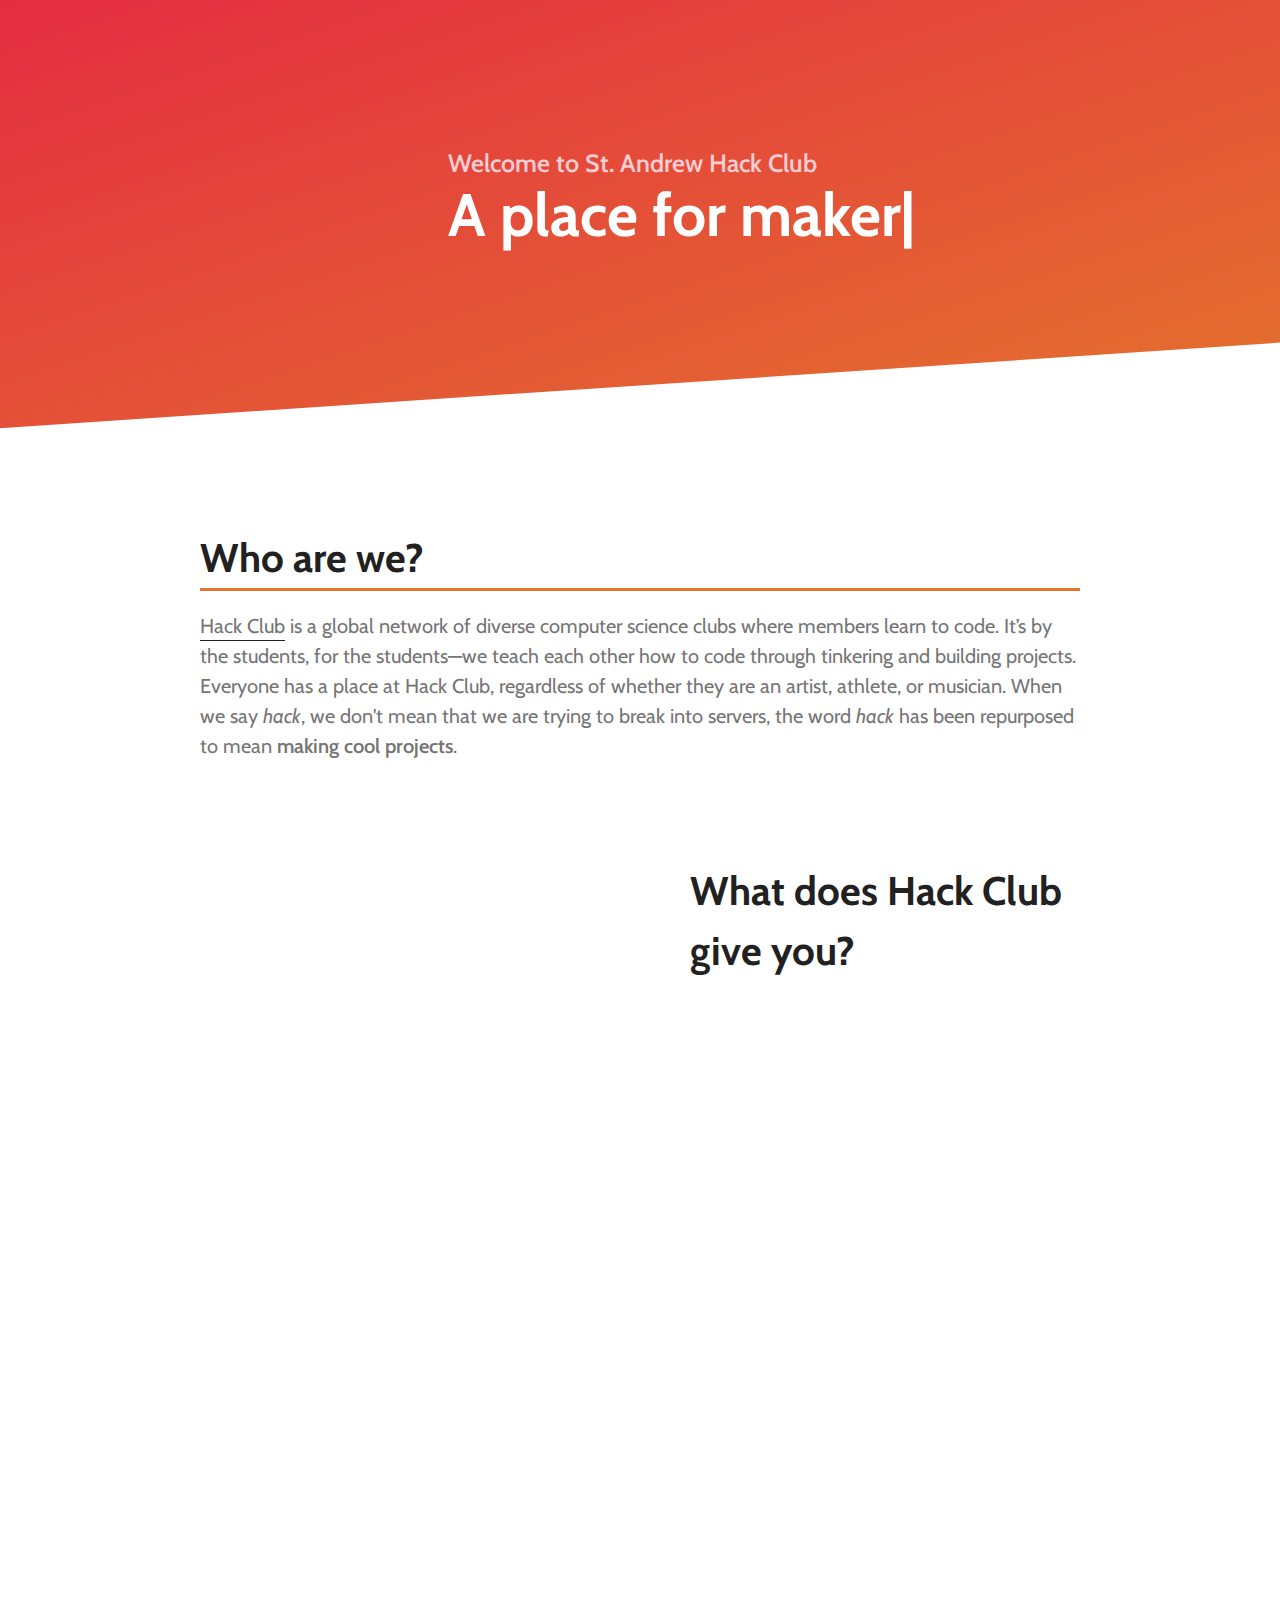
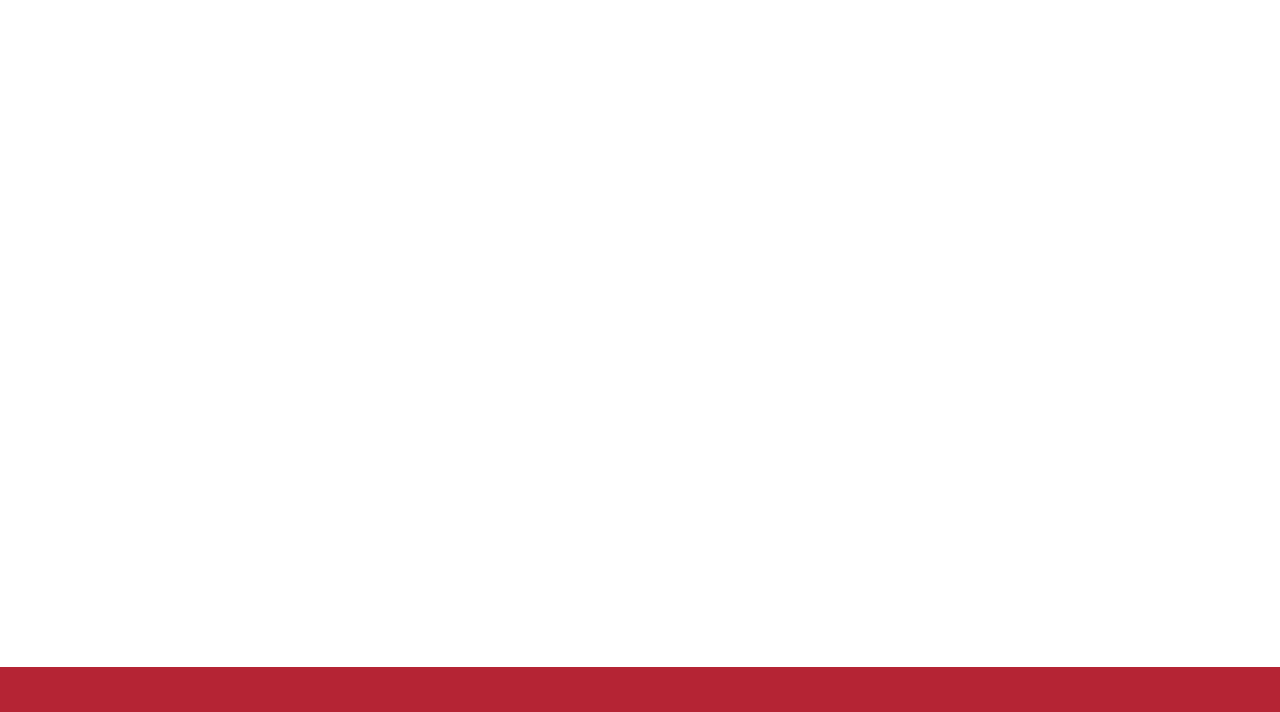
<file: index.html>
<!DOCTYPE html>
<html lang="en">

<head>
    <meta charset="UTF-8">
    <meta name="viewport" content="width=device-width, initial-scale=1.0">
    <meta http-equiv="X-UA-Compatible" content="ie=edge">
    <link rel="shortcut icon" type="image/png" href="images/whs--logo.png">

    <link href="https://fonts.googleapis.com/css?family=Cabin:400,400i,600,700&display=swap" rel="stylesheet">

    <link rel="stylesheet" href="css/sal.css">
    <link rel="stylesheet" href="css/styles.css">

    <title>St. Andrew Hack Club</title>
</head>

<body>
    <div class="header" data-sal="slide-down" data-sal-duration="800">
        <div class="header--content">
            <h4>Welcome to St. Andrew Hack Club</h4>
            <h1 class="header--text">A place for <span id="typed" class="typed">makers</span></h1>
        </div>
    </div>


    <div class="content">
        <div class="about">
            <div class="about">
                <div class="about--text">
                    <h2 data-sal="slide-right" data-sal-duration="800">Who are we?</h2>
                    <hr data-sal="slide-right" data-sal-duration="800">

                    <p data-sal="slide-up" data-sal-duration="800"><a href="https://www.hackclub.com" target="_blank">Hack Club</a> is a
                        global network of diverse computer science
                        clubs where members learn to code. It’s by the students, for the students—we teach each other
                        how to code through tinkering and building projects. Everyone has a place at Hack Club,
                        regardless of whether they are an artist, athlete, or musician. When we say <span
                            class="italics">hack</span>, we don't mean that we are trying to break into servers, the
                        word <span class="italics">hack</span> has been repurposed to mean <span class="bold">making
                            cool projects</span>.</p>
                </div>
            </div>

            <div class="about--section">
                <div>
                    <img src="images/illustrations/undraw_connected_world_wuay.svg" alt="Network across the world." class="illustration"
                                        data-sal="slide-right" data-sal-duration="800">
                </div>
                <div class="about--text">
                    <h2 data-sal="slide-left" data-sal-duration="800">What does Hack Club give you?</h2>
                    <hr data-sal="slide-left" data-sal-duration="800">

                    <p data-sal="slide-up" data-sal-duration="800">For starters, you'll get tons of free, amazingly
                        awesome swag! In addition to the global <a href="https://www.hackclub.com/community" target="_blank">Hack Club
                            Community</a>, you will be able to
                        connect with an amazing alumni network. We will also help you get volunteer opportunities,
                        connections with local tech companies, and priority registration at local tech events.</p>
                </div>
            </div>

            <div class="about">
                <div class="about--text">
                    <h2 data-sal="slide-right" data-sal-duration="800">Why should you join us?</h2>
                    <hr data-sal="slide-right" data-sal-duration="800">

                    <p data-sal="slide-up" data-sal-duration="800">Coding is the closest thing that we have to a
                        superpower. Our generation will be the one to deal with pressing issues, like poverty and
                        climate change (it exists, we promise),
                        and coding enables you to go out and solve those problems. Oh, you don't know how to code? No
                        problem. We will walk you through the ropes from step one.</p>
                </div>
            </div>
        </div>
        <div class="resources">
            <div class="resource--item gettingStarted--list" data-sal="slide-right" data-sal-duration="800">
                <h2>Getting Started</h2>
                <ul>
                    <li><a href="https://hackclub.com/community/" target="_blank">Slack</a></li>
                    <li><a href="https://hackclub.com/workshops/preface/" target="_blank">Preface</a></li>
                    <li><a href="https://hackclub.com/workshops/" target="_blank">Workshops</a></li>
                    <li><a href="https://repl.it/" target="_blank">Repl.it</a></li>
                    <li><a href="https://hackclub.com/conduct/" target="_blank">Code of Conduct</a></li>
                </ul>
            </div>
            <div class="resource--item" data-sal="slide-left" data-sal-duration="800">
                <h2>Sponsors</h2>
                <form action="https://usebasin.com/f/4a343f618fa4" method="POST" />
		<div>
			<img style="width: 30%; margin: 1em; padding: 0em;" src="images/unnamed.png" alt="stickermule logo" />
		</div>
                <a href="https://stickermule.com" class="btn">Visit Them &rarr;</a>
                </form>
            </div>
        </div>
    </div>
    <div class="footer"></div>

    <!-- ----------
        Scripts 
    ---------- -->
    <script src="js/jquery.js"></script>
    <script src="js/typed.js"></script>
    <script src="js/sal.js"></script>
    <!-- typed.js -->
    <script>
        function newTyped() {}
        $(function () {
            $("#typed").typed({
                // Change to edit text
                strings: ["makers.", "coders.", "artists.", "musicians.", "athletes.",
                    "designers.", "thinkers.", "dreamers."
                ],
                typeSpeed: 70,
                backDelay: 900,
                contentType: "html",
                loop: true,
                // loop: !0,
                shuffle: true,
                // shuffle: !0,
                resetCallback: function () {
                    newTyped()
                }
            }), $(".reset").click(function () {
                $("#typed").typed("reset")
            })
        });
    </script>
    <!-- sal.js -->
    <script>
        sal({
            threshold: 0.1,
            once: true,
        });
    </script>

    <script> //date of next meeting
    const months = ["Jan", "Feb", "Mar", "Apr", "May", "Jun", "Jul", "Aug", "Sep", "Oct", "Nov", "Dec"];

    var d = new Date();
    d.setDate(d.getDate() + ((7-d.getDay())%7+4) % 7); //gets the date of the next thursday
    document.getElementById("month").innerText=months[d.getMonth()];  //sets in html
    document.getElementById("day").innerHTML=d.getDate();
    </script>
    
</body>

</html>
</file>
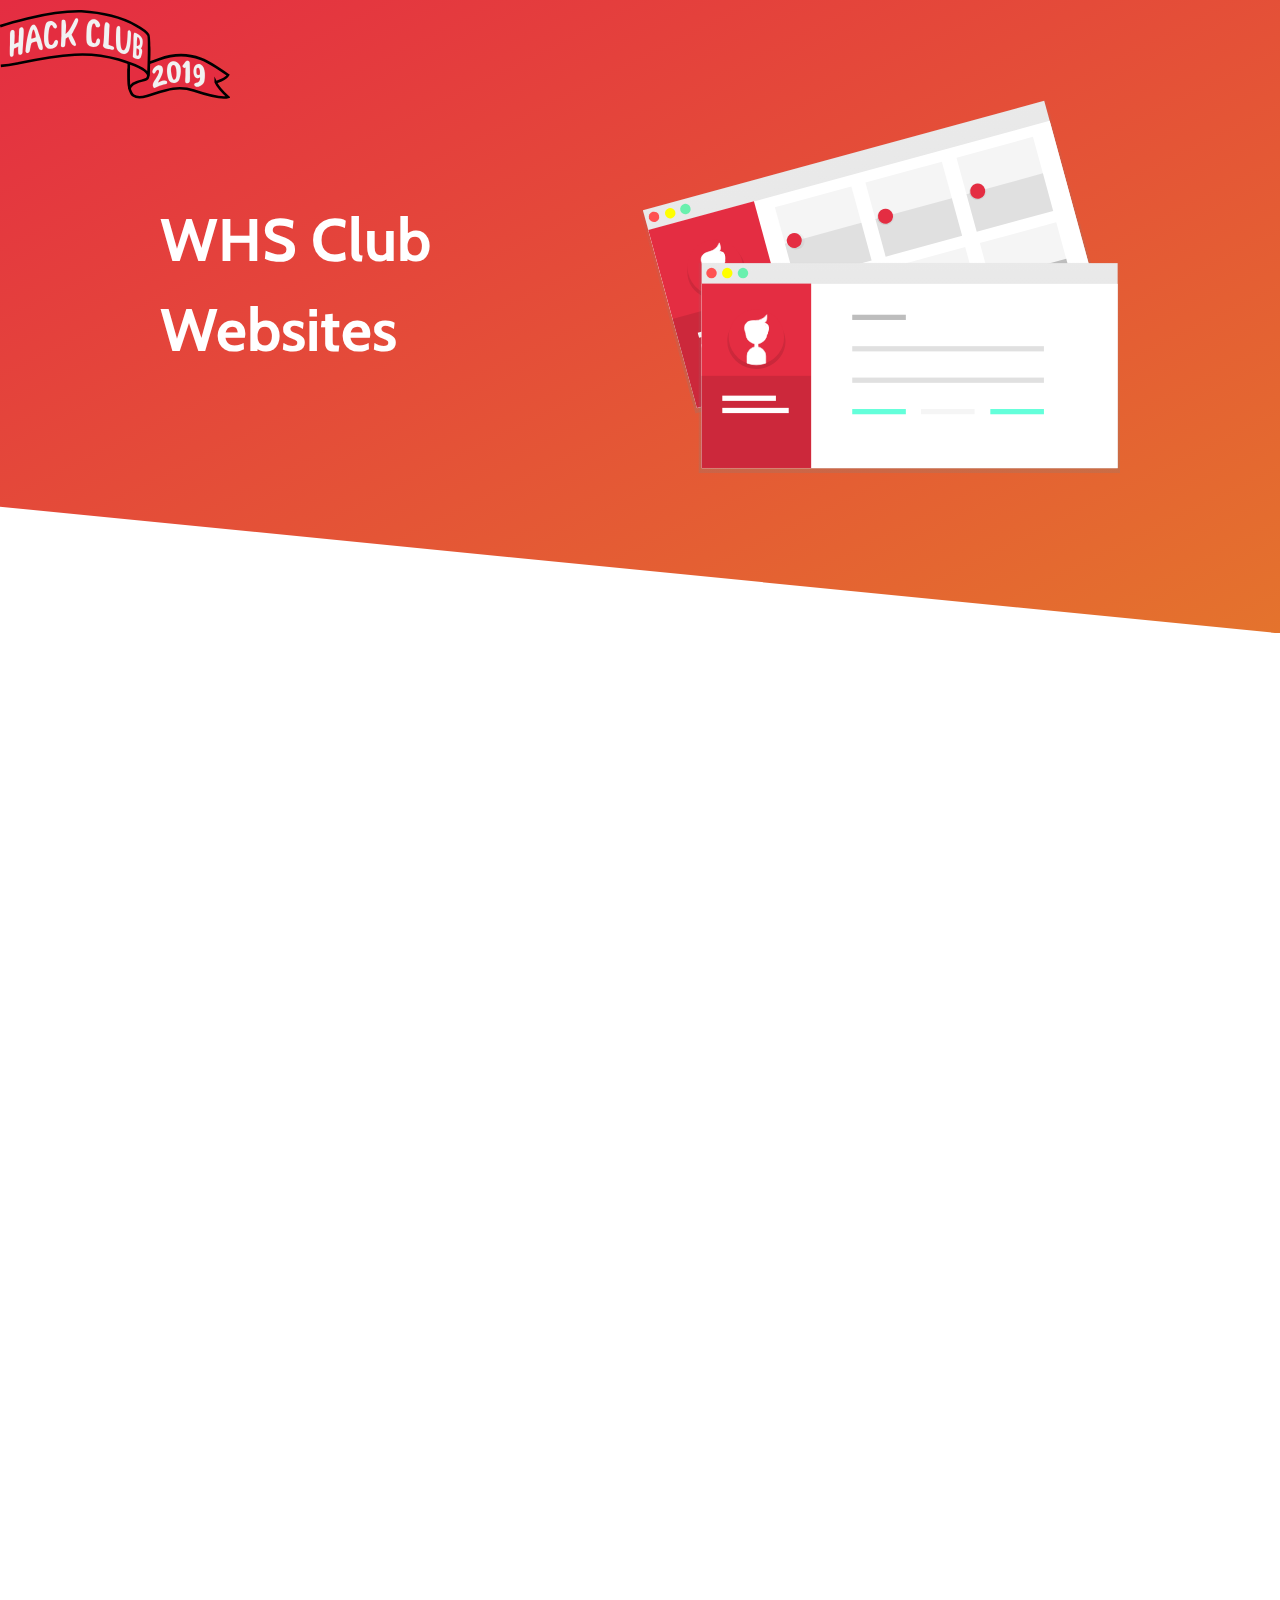
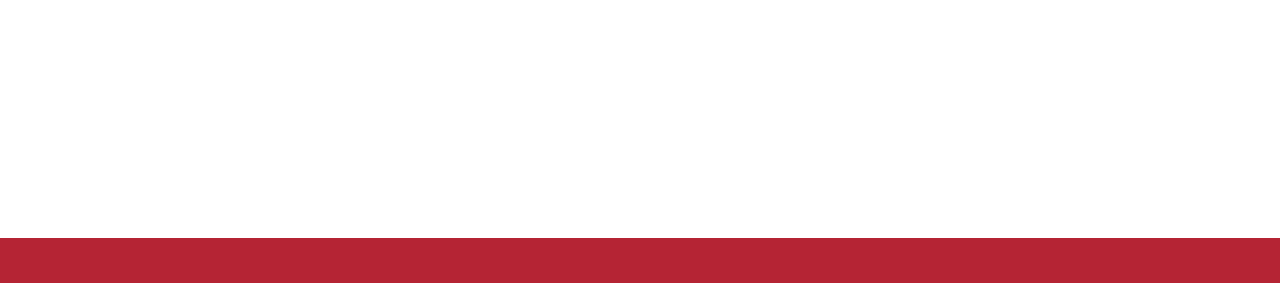
<file: get-a-website.html>
<!DOCTYPE html>
<html lang="en">

<head>
    <meta charset="UTF-8">
    <meta name="viewport" content="width=device-width, initial-scale=1.0">
    <meta http-equiv="X-UA-Compatible" content="ie=edge">
    <link rel="shortcut icon" type="image/png" href="images/whs--logo.png">

    <link href="https://fonts.googleapis.com/css?family=Cabin:400,400i,600,700&display=swap" rel="stylesheet">

    <link rel="stylesheet" href="css/sal.css">
    <link rel="stylesheet" href="css/styles.css">

    <title>Westborough Hack Club</title>
</head>

<body>
    <a href="https://hackclub.com/">
        <img style="position: absolute; top: 10px; left: 0; border: 0; width: 230px; z-index: 999"
            src="images/hackclubAssets/hackclub--flag.svg" alt="Hack Club" data-sal="slide-right" data-sal-duration="800" />
    </a>

    <div class="header header--left header--sideBySide" data-sal="slide-down" data-sal-duration="800">
        <h1>WHS Club Websites</h1>
        <img src="images/illustrations/undraw_tabs_jf82.svg" class="illustration" />
    </div>
    <div class="content">
        <div class="about">

            <div class="about--section">
                <div class="about--text">
                    <p data-sal="slide-up" data-sal-duration="800">Soon, any club at Westborough High School will be
                        able to request to have a custom website built for them. However, we are not offering this
                        service at the moment. Sign up using the form to be one of the first that is notified when you
                        are able to request for a site.</p>
                </div>
                <div class="resource--item" data-sal="slide-left" data-sal-duration="800">
                    <h2>Get Notified</h2>
                    <form action="https://usebasin.com/f/fdcf41052951" method="POST" />
                    <div class="form__group">
                        <input type="text" name="Name" class="form__input" placeholder="Full Name" required>
                        <label class="form__label">Full Name</label>
                    </div>

                    <div class="form__group">
                        <input type="email" name="Email" class="form__input" placeholder="Email" required>
                        <label class="form__label">Email</label>
                    </div>

                    <div class="form__group">
                        <input type="text" name="Club Name" class="form__input" placeholder="Club Name" required>
                        <label class="form__label">Club Name</label>
                    </div>
                    <button type="submit" class="btn">Submit &rarr;</button>
                    </form>
                </div>
            </div>
        </div>
    </div>
    <div class="footer"></div>
    
    <!-- ----------
        Scripts 
    ---------- -->
    <!-- <script src="js/jquery.js"></script>
    <script src="js/typed.js"></script> -->
    <script src="js/sal.js"></script>
    <!-- sal.js -->
    <script>
        sal({
            threshold: 0.5,
            once: true,
        });
    </script>
    <!-- typed.js -->
    <!-- <script>
        function newTyped() {}
        $(function () {
            $("#typed").typed({
                // Change to edit text
                strings: ["makers.", "programmers.", "artists.", "musicians.", "athletes.",
                    "designers.", "thinkers.", "dreamers."
                ],
                typeSpeed: 70,
                backDelay: 900,
                contentType: "html",
                loop: true,
                // loop: !0,
                shuffle: true,
                // shuffle: !0,
                resetCallback: function () {
                    newTyped()
                }
            }), $(".reset").click(function () {
                $("#typed").typed("reset")
            })
        });
    </script> -->
</body>

</html>
</file>
<file: css/sal.css>
// CSS StyleSheet

[data-sal] {
    -webkit-transition-delay: 0s;
    transition-delay: 0s
}

[data-sal],
[data-sal][data-sal-duration="200"] {
    -webkit-transition-duration: .2s;
    transition-duration: .2s
}

[data-sal][data-sal-duration="250"] {
    -webkit-transition-duration: .25s;
    transition-duration: .25s
}

[data-sal][data-sal-duration="300"] {
    -webkit-transition-duration: .3s;
    transition-duration: .3s
}

[data-sal][data-sal-duration="350"] {
    -webkit-transition-duration: .35s;
    transition-duration: .35s
}

[data-sal][data-sal-duration="400"] {
    -webkit-transition-duration: .4s;
    transition-duration: .4s
}

[data-sal][data-sal-duration="450"] {
    -webkit-transition-duration: .45s;
    transition-duration: .45s
}

[data-sal][data-sal-duration="500"] {
    -webkit-transition-duration: .5s;
    transition-duration: .5s
}

[data-sal][data-sal-duration="550"] {
    -webkit-transition-duration: .55s;
    transition-duration: .55s
}

[data-sal][data-sal-duration="600"] {
    -webkit-transition-duration: .6s;
    transition-duration: .6s
}

[data-sal][data-sal-duration="650"] {
    -webkit-transition-duration: .65s;
    transition-duration: .65s
}

[data-sal][data-sal-duration="700"] {
    -webkit-transition-duration: .7s;
    transition-duration: .7s
}

[data-sal][data-sal-duration="750"] {
    -webkit-transition-duration: .75s;
    transition-duration: .75s
}

[data-sal][data-sal-duration="800"] {
    -webkit-transition-duration: .8s;
    transition-duration: .8s
}

[data-sal][data-sal-duration="850"] {
    -webkit-transition-duration: .85s;
    transition-duration: .85s
}

[data-sal][data-sal-duration="900"] {
    -webkit-transition-duration: .9s;
    transition-duration: .9s
}

[data-sal][data-sal-duration="950"] {
    -webkit-transition-duration: .95s;
    transition-duration: .95s
}

[data-sal][data-sal-duration="1000"] {
    -webkit-transition-duration: 1s;
    transition-duration: 1s
}

[data-sal][data-sal-duration="1050"] {
    -webkit-transition-duration: 1.05s;
    transition-duration: 1.05s
}

[data-sal][data-sal-duration="1100"] {
    -webkit-transition-duration: 1.1s;
    transition-duration: 1.1s
}

[data-sal][data-sal-duration="1150"] {
    -webkit-transition-duration: 1.15s;
    transition-duration: 1.15s
}

[data-sal][data-sal-duration="1200"] {
    -webkit-transition-duration: 1.2s;
    transition-duration: 1.2s
}

[data-sal][data-sal-duration="1250"] {
    -webkit-transition-duration: 1.25s;
    transition-duration: 1.25s
}

[data-sal][data-sal-duration="1300"] {
    -webkit-transition-duration: 1.3s;
    transition-duration: 1.3s
}

[data-sal][data-sal-duration="1350"] {
    -webkit-transition-duration: 1.35s;
    transition-duration: 1.35s
}

[data-sal][data-sal-duration="1400"] {
    -webkit-transition-duration: 1.4s;
    transition-duration: 1.4s
}

[data-sal][data-sal-duration="1450"] {
    -webkit-transition-duration: 1.45s;
    transition-duration: 1.45s
}

[data-sal][data-sal-duration="1500"] {
    -webkit-transition-duration: 1.5s;
    transition-duration: 1.5s
}

[data-sal][data-sal-duration="1550"] {
    -webkit-transition-duration: 1.55s;
    transition-duration: 1.55s
}

[data-sal][data-sal-duration="1600"] {
    -webkit-transition-duration: 1.6s;
    transition-duration: 1.6s
}

[data-sal][data-sal-duration="1650"] {
    -webkit-transition-duration: 1.65s;
    transition-duration: 1.65s
}

[data-sal][data-sal-duration="1700"] {
    -webkit-transition-duration: 1.7s;
    transition-duration: 1.7s
}

[data-sal][data-sal-duration="1750"] {
    -webkit-transition-duration: 1.75s;
    transition-duration: 1.75s
}

[data-sal][data-sal-duration="1800"] {
    -webkit-transition-duration: 1.8s;
    transition-duration: 1.8s
}

[data-sal][data-sal-duration="1850"] {
    -webkit-transition-duration: 1.85s;
    transition-duration: 1.85s
}

[data-sal][data-sal-duration="1900"] {
    -webkit-transition-duration: 1.9s;
    transition-duration: 1.9s
}

[data-sal][data-sal-duration="1950"] {
    -webkit-transition-duration: 1.95s;
    transition-duration: 1.95s
}

[data-sal][data-sal-duration="2000"] {
    -webkit-transition-duration: 2s;
    transition-duration: 2s
}

[data-sal][data-sal-delay="50"] {
    -webkit-transition-delay: .05s;
    transition-delay: .05s
}

[data-sal][data-sal-delay="100"] {
    -webkit-transition-delay: .1s;
    transition-delay: .1s
}

[data-sal][data-sal-delay="150"] {
    -webkit-transition-delay: .15s;
    transition-delay: .15s
}

[data-sal][data-sal-delay="200"] {
    -webkit-transition-delay: .2s;
    transition-delay: .2s
}

[data-sal][data-sal-delay="250"] {
    -webkit-transition-delay: .25s;
    transition-delay: .25s
}

[data-sal][data-sal-delay="300"] {
    -webkit-transition-delay: .3s;
    transition-delay: .3s
}

[data-sal][data-sal-delay="350"] {
    -webkit-transition-delay: .35s;
    transition-delay: .35s
}

[data-sal][data-sal-delay="400"] {
    -webkit-transition-delay: .4s;
    transition-delay: .4s
}

[data-sal][data-sal-delay="450"] {
    -webkit-transition-delay: .45s;
    transition-delay: .45s
}

[data-sal][data-sal-delay="500"] {
    -webkit-transition-delay: .5s;
    transition-delay: .5s
}

[data-sal][data-sal-delay="550"] {
    -webkit-transition-delay: .55s;
    transition-delay: .55s
}

[data-sal][data-sal-delay="600"] {
    -webkit-transition-delay: .6s;
    transition-delay: .6s
}

[data-sal][data-sal-delay="650"] {
    -webkit-transition-delay: .65s;
    transition-delay: .65s
}

[data-sal][data-sal-delay="700"] {
    -webkit-transition-delay: .7s;
    transition-delay: .7s
}

[data-sal][data-sal-delay="750"] {
    -webkit-transition-delay: .75s;
    transition-delay: .75s
}

[data-sal][data-sal-delay="800"] {
    -webkit-transition-delay: .8s;
    transition-delay: .8s
}

[data-sal][data-sal-delay="850"] {
    -webkit-transition-delay: .85s;
    transition-delay: .85s
}

[data-sal][data-sal-delay="900"] {
    -webkit-transition-delay: .9s;
    transition-delay: .9s
}

[data-sal][data-sal-delay="950"] {
    -webkit-transition-delay: .95s;
    transition-delay: .95s
}

[data-sal][data-sal-delay="1000"] {
    -webkit-transition-delay: 1s;
    transition-delay: 1s
}

[data-sal][data-sal-easing=linear] {
    -webkit-transition-timing-function: linear;
    transition-timing-function: linear
}

[data-sal][data-sal-easing=ease] {
    -webkit-transition-timing-function: ease;
    transition-timing-function: ease
}

[data-sal][data-sal-easing=ease-in] {
    -webkit-transition-timing-function: ease-in;
    transition-timing-function: ease-in
}

[data-sal][data-sal-easing=ease-out] {
    -webkit-transition-timing-function: ease-out;
    transition-timing-function: ease-out
}

[data-sal][data-sal-easing=ease-in-out] {
    -webkit-transition-timing-function: ease-in-out;
    transition-timing-function: ease-in-out
}

[data-sal][data-sal-easing=ease-in-cubic] {
    -webkit-transition-timing-function: cubic-bezier(.55, .055, .675, .19);
    transition-timing-function: cubic-bezier(.55, .055, .675, .19)
}

[data-sal][data-sal-easing=ease-out-cubic] {
    -webkit-transition-timing-function: cubic-bezier(.215, .61, .355, 1);
    transition-timing-function: cubic-bezier(.215, .61, .355, 1)
}

[data-sal][data-sal-easing=ease-in-out-cubic] {
    -webkit-transition-timing-function: cubic-bezier(.645, .045, .355, 1);
    transition-timing-function: cubic-bezier(.645, .045, .355, 1)
}

[data-sal][data-sal-easing=ease-in-circ] {
    -webkit-transition-timing-function: cubic-bezier(.6, .04, .98, .335);
    transition-timing-function: cubic-bezier(.6, .04, .98, .335)
}

[data-sal][data-sal-easing=ease-out-circ] {
    -webkit-transition-timing-function: cubic-bezier(.075, .82, .165, 1);
    transition-timing-function: cubic-bezier(.075, .82, .165, 1)
}

[data-sal][data-sal-easing=ease-in-out-circ] {
    -webkit-transition-timing-function: cubic-bezier(.785, .135, .15, .86);
    transition-timing-function: cubic-bezier(.785, .135, .15, .86)
}

[data-sal][data-sal-easing=ease-in-expo] {
    -webkit-transition-timing-function: cubic-bezier(.95, .05, .795, .035);
    transition-timing-function: cubic-bezier(.95, .05, .795, .035)
}

[data-sal][data-sal-easing=ease-out-expo] {
    -webkit-transition-timing-function: cubic-bezier(.19, 1, .22, 1);
    transition-timing-function: cubic-bezier(.19, 1, .22, 1)
}

[data-sal][data-sal-easing=ease-in-out-expo] {
    -webkit-transition-timing-function: cubic-bezier(1, 0, 0, 1);
    transition-timing-function: cubic-bezier(1, 0, 0, 1)
}

[data-sal][data-sal-easing=ease-in-quad] {
    -webkit-transition-timing-function: cubic-bezier(.55, .085, .68, .53);
    transition-timing-function: cubic-bezier(.55, .085, .68, .53)
}

[data-sal][data-sal-easing=ease-out-quad] {
    -webkit-transition-timing-function: cubic-bezier(.25, .46, .45, .94);
    transition-timing-function: cubic-bezier(.25, .46, .45, .94)
}

[data-sal][data-sal-easing=ease-in-out-quad] {
    -webkit-transition-timing-function: cubic-bezier(.455, .03, .515, .955);
    transition-timing-function: cubic-bezier(.455, .03, .515, .955)
}

[data-sal][data-sal-easing=ease-in-quart] {
    -webkit-transition-timing-function: cubic-bezier(.895, .03, .685, .22);
    transition-timing-function: cubic-bezier(.895, .03, .685, .22)
}

[data-sal][data-sal-easing=ease-out-quart] {
    -webkit-transition-timing-function: cubic-bezier(.165, .84, .44, 1);
    transition-timing-function: cubic-bezier(.165, .84, .44, 1)
}

[data-sal][data-sal-easing=ease-in-out-quart] {
    -webkit-transition-timing-function: cubic-bezier(.77, 0, .175, 1);
    transition-timing-function: cubic-bezier(.77, 0, .175, 1)
}

[data-sal][data-sal-easing=ease-in-quint] {
    -webkit-transition-timing-function: cubic-bezier(.755, .05, .855, .06);
    transition-timing-function: cubic-bezier(.755, .05, .855, .06)
}

[data-sal][data-sal-easing=ease-out-quint] {
    -webkit-transition-timing-function: cubic-bezier(.23, 1, .32, 1);
    transition-timing-function: cubic-bezier(.23, 1, .32, 1)
}

[data-sal][data-sal-easing=ease-in-out-quint] {
    -webkit-transition-timing-function: cubic-bezier(.86, 0, .07, 1);
    transition-timing-function: cubic-bezier(.86, 0, .07, 1)
}

[data-sal][data-sal-easing=ease-in-sine] {
    -webkit-transition-timing-function: cubic-bezier(.47, 0, .745, .715);
    transition-timing-function: cubic-bezier(.47, 0, .745, .715)
}

[data-sal][data-sal-easing=ease-out-sine] {
    -webkit-transition-timing-function: cubic-bezier(.39, .575, .565, 1);
    transition-timing-function: cubic-bezier(.39, .575, .565, 1)
}

[data-sal][data-sal-easing=ease-in-out-sine] {
    -webkit-transition-timing-function: cubic-bezier(.445, .05, .55, .95);
    transition-timing-function: cubic-bezier(.445, .05, .55, .95)
}

[data-sal][data-sal-easing=ease-in-back] {
    -webkit-transition-timing-function: cubic-bezier(.6, -.28, .735, .045);
    transition-timing-function: cubic-bezier(.6, -.28, .735, .045)
}

[data-sal][data-sal-easing=ease-out-back] {
    -webkit-transition-timing-function: cubic-bezier(.175, .885, .32, 1.275);
    transition-timing-function: cubic-bezier(.175, .885, .32, 1.275)
}

[data-sal][data-sal-easing=ease-in-out-back] {
    -webkit-transition-timing-function: cubic-bezier(.68, -.55, .265, 1.55);
    transition-timing-function: cubic-bezier(.68, -.55, .265, 1.55)
}

[data-sal|=fade] {
    opacity: 0;
    -webkit-transition-property: opacity;
    transition-property: opacity
}

[data-sal|=fade].sal-animate,
body.sal-disabled [data-sal|=fade] {
    opacity: 1
}

[data-sal|=slide] {
    opacity: 0;
    -webkit-transition-property: opacity, -webkit-transform;
    transition-property: opacity, -webkit-transform;
    transition-property: opacity, transform;
    transition-property: opacity, transform, -webkit-transform
}

[data-sal=slide-up] {
    -webkit-transform: translateY(20%);
    transform: translateY(20%)
}

[data-sal=slide-down] {
    -webkit-transform: translateY(-20%);
    transform: translateY(-20%)
}

[data-sal=slide-left] {
    -webkit-transform: translateX(20%);
    transform: translateX(20%)
}

[data-sal=slide-right] {
    -webkit-transform: translateX(-20%);
    transform: translateX(-20%)
}

[data-sal|=slide].sal-animate,
body.sal-disabled [data-sal|=slide] {
    opacity: 1;
    -webkit-transform: none;
    transform: none
}

[data-sal|=zoom] {
    opacity: 0;
    -webkit-transition-property: opacity, -webkit-transform;
    transition-property: opacity, -webkit-transform;
    transition-property: opacity, transform;
    transition-property: opacity, transform, -webkit-transform
}

[data-sal=zoom-in] {
    -webkit-transform: scale(.5);
    transform: scale(.5)
}

[data-sal=zoom-out] {
    -webkit-transform: scale(1.1);
    transform: scale(1.1)
}

[data-sal|=zoom].sal-animate,
body.sal-disabled [data-sal|=zoom] {
    opacity: 1;
    -webkit-transform: none;
    transform: none
}

[data-sal|=flip] {
    -webkit-backface-visibility: hidden;
    backface-visibility: hidden;
    -webkit-transition-property: -webkit-transform;
    transition-property: -webkit-transform;
    transition-property: transform;
    transition-property: transform, -webkit-transform
}

[data-sal=flip-left] {
    -webkit-transform: perspective(2000px) rotateY(-91deg);
    transform: perspective(2000px) rotateY(-91deg)
}

[data-sal=flip-right] {
    -webkit-transform: perspective(2000px) rotateY(91deg);
    transform: perspective(2000px) rotateY(91deg)
}

[data-sal=flip-up] {
    -webkit-transform: perspective(2000px) rotateX(-91deg);
    transform: perspective(2000px) rotateX(-91deg)
}

[data-sal=flip-down] {
    -webkit-transform: perspective(2000px) rotateX(91deg);
    transform: perspective(2000px) rotateX(91deg)
}

[data-sal|=flip].sal-animate,
body.sal-disabled [data-sal|=flip] {
    -webkit-transform: none;
    transform: none
}

/*# sourceMappingURL=sal.css.map*/
</file>
<file: css/styles.css>
:root {
  --color--text: #ffffff;
  --color--text__primary: #212121;
  --color--text__secondary: #757575;
  --color--divider: #bdbdbd;

  /* ----------
    Primary Teal with Red Accent 
    ---------- */
  /* --color--primary: #009688;
  --color--primary__dark: #00796b;
  --color--primary__light: #b2dfdb;
  --color--accent: #ff5252; */

  /* ----------
    Primary Red with Hack Club Orange Accent 
    ---------- */
  --color--primary: #e42d42;
  --color--primary__dark: #b52434;
  --color--primary__light: #ffcdd2;
  --color--accent: #e4732d;

  /* ----------
    Primary Deep Purple with Purple Accent 
    ---------- */
  /* --color--primary: #673AB7;
    --color--primary__dark: #512DA8;
    --color--primary__light: #D1C4E9;
    --color--accent: #E040FB;  */

  /* ----------
    Primary Cyan with Blue Accent 
    ---------- */
  /* --color--primary: #00BCD4;
    --color--primary__dark: #0097A7;
    --color--primary__light: #B2EBF2; 
    --color--accent: #448AFF;  */

  /* ----------
    Primary Indigo with Blue Accent 
    ---------- */
  /* --color--primary: #3F51B5;
    --color--primary__dark: #303F9F;
    --color--primary__light: #C5CAE9;
    --color--accent: #448AFF;  */

  /* ----------
    Primary Green with Light Green Accent 
    ---------- */
  /* --color--primary: #4CAF50;
    --color--primary__dark: #388E3C;
    --color--primary__light: #C8E6C9;
    --color--accent: #8BC34A;  */

  /* ----------
    Primary Amber with Yellow Accent 
    ---------- */
  /* --color--primary: #FFC107;
    --color--primary__dark: #FFA000;
    --color--primary__light: #FFECB3;
    --color--accent: #FFEB3B;  */

  /* ----------
    Primary Deep Orange with Orange Accent 
    ---------- */
  /* --color--primary: #FF5722;
    --color--primary__dark: #E64A19;
    --color--primary__light: #FFCCBC;
    --color--accent: #FF9800;  */

  /* ----------
    Primary Blue Grey with Grey Accent 
    ---------- */
  /* --color--primary: #607D8B;
    --color--primary__dark: #455A64;
    --color--primary__light: #CFD8DC;
    --color--accent: #9E9E9E;  */
}

* {
  margin: 0;
  padding: 0;
  box-sizing: border-box;
}

body {
  font-family: 'Cabin', sans-serif;
  font-weight: 400;
  font-size: 1.25em;
  line-height: 1.5;
  color: var(--color--text);
}

h1 {
  font-style: normal;
  font-weight: 800;
  font-size: 3em;
  line-height: 1.5;
  margin: 0.25rem 0 0.5rem 0;
}

h2 {
  font-style: normal;
  font-weight: bold;
  font-size: 2em;
  line-height: 1.5;
  color: var(--color--text__primary);
  /* margin-bottom: 20px; */
}

h3 {
  font-style: normal;
  font-weight: bold;
  font-size: 1.5em;
  line-height: 0.5;
  margin-bottom: 0.5rem;
}

h4 {
  font-style: normal;
  font-weight: 600;
  font-size: 1.25em;
  line-height: 0.25;
  color: var(--color--primary__light);
}

a,
a:visited,
a:hover,
a:active {
  color: inherit;
  text-decoration: none;

  border-bottom: 1px solid var(--color--text);
  padding-bottom: 2px;
}

.about a,
.about a:visited,
.about a:hover,
.about a:active {
  border-color: var(--color--text__primary);
}

ul {
  list-style-type: none;
  display: flex;
  flex-direction: column;
  justify-content: space-evenly;
  align-items: center;
}

hr {
  border-color: var(--color--accent);
  border-image: none;
  border-style: solid none none;
  border-width: 3px 0 0;

  margin-bottom: 1em;
}

.italics {
  font-style: italic;
}

.bold {
  font-weight: 600;
}

/* ----------
Header
---------- */

.header {
  background-image: linear-gradient(
    to right bottom,
    rgba(228, 45, 66, 1),
    rgba(228, 115, 45, 1)
  );
  position: relative;
  -webkit-clip-path: polygon(0 0, 100% 0, 100% 80%, 0% 100%);
  clip-path: polygon(0 0, 100% 0, 100% 80%, 0% 100%);
  display: flex;
  padding: 10rem;
  justify-content: center;
  align-items: center;
}

.header--content {
  max-width: 24rem;
  white-space: nowrap;
}

.typed {
  display: inline;
}

.header--sideBySide {
  display: flex;
  flex-direction: row;
  justify-content: center;
  align-content: center;
  align-items: center;

  padding-top: 5em;
}

.header--left {
  -webkit-clip-path: polygon(0 0, 100% 0, 100% 100%, 0% 80%);
  clip-path: polygon(0 0, 100% 0, 100% 100%, 0% 80%);
}

.header--sideBySide .illustration {
  max-width: 50%;
  max-height: auto;
  margin-left: 3em;
}

.nextMeeting {
  display: flex;
  justify-content: flex-start;
  padding: 0;
  align-items: center;
}

.calendar {
  flex-direction: column;
  flex-shrink: 0;
  overflow: hidden;
  text-align: center;
  width: 96px;
  height: 96px;
  border-color: var(--color--text);
  border-style: solid;
  border-width: 3px;
  border-radius: 16px;
  font-weight: 800;
}

.month {
  line-height: 1;
  background-color: var(--color--text);
  color: var(--color--primary);
  font-size: 1.5rem;
  padding: 0.2rem 0;
}

.day {
  line-height: 1.25;
  font-size: 3rem;
  color: var(--color--text);
}

.nextMeeting--text {
  display: flex;
  flex-direction: column;
  justify-content: space-between;
  margin-top: 1em;
  margin-bottom: 1em;
  margin-left: 1em;
}

.NextMeeting--text__reminder {
  font-weight: 700;
  /* margin-bottom: 0.3rem; */
}

/* ----------
Content 
----------*/

.content {
  margin: 5em;
  padding: 5em;
  padding-top: 0;
  color: var(--color--text__primary);
  overflow: hidden;
}

.about--section {
  display: grid;
  grid-template-columns: 5fr 5fr;
  grid-column-gap: 5em;
  margin: 5em 0;

  justify-items: center;
  align-items: center;
}

.about--text {
  color: var(--color--text__secondary);
  /* width: 600px; */
  display: flex;
  flex-direction: column;
  justify-content: center;
}

.illustration {
  transition: 0.15s;
  max-width: 100%;
  max-height: auto;
}

.illustration:hover {
  transform: scale(1.05);
  transition: 0.15s;
  z-index: 100;
}

.about--image {
  border-radius: 10%;
}

.resources {
  display: flex;
  flex-direction: row;
  flex-wrap: wrap;
  height: 100%;
  justify-content: space-around;
  margin: 5em auto;
  margin-bottom: 0;
  text-align: center;
  color: var(--color--text);
}

.resource--item {
  background-image: linear-gradient(
      to right bottom,
      var(--color--accent),
      var(--color--primary)
    ),
    url();
  border-radius: 0.8em;
  width: 48%;
  padding: 2em 1.8em;
  margin: 3em auto;
  vertical-align: middle;
}

.gettingStarted--list {
  display: flex;
  flex-direction: column;
  justify-content: baseline;
}

.resource--item h2 {
  margin-bottom: 1em;
  text-align: center;
  color: var(--color--text);
}

.form__group {
  text-align: left;
  color: var(--color--text);
}

.form__input {
  font-size: 1em;
  font-family: inherit;
  padding: 0.5em 0;
  color: inherit;
  border-radius: 0.1em;
  background-color: rgba(255, 255, 255, 0);
  border: none;
  border-bottom: 3px solid var(--color--text);
  width: 100%;
  transition: all 0.3s;
  outline: none;
}

.form__input::-webkit-input-placeholder {
  color: var(--color--text);
}

.form__label {
  font-size: 1em;
  font-weight: 400;
  margin-left: 0px;
  margin-top: 0.2em;
  margin-bottom: 0.5em;
  display: block;
  transition: all 0.3s;
  color: rgba(255, 255, 255, 0.8);
}

.form__input:placeholder-shown + .form__label {
  opacity: 0;
  visibility: hidden;
  transform: translateY(-4rem);
}

.btn {
  /* Clearing default button styles */
  font-size: 100%;
  font-family: inherit;
  border: 0;
  padding: 0;
  background-color: rgba(255, 255, 255, 0);

  color: var(--color--text);
  border: var(--color--text) solid 2px;
  padding: 0.5em;
  border-radius: 0.8em;
  /* width: 100%; */
  width: 50%;

  word-spacing: 0.5em;
}

.btn:hover {
  cursor: pointer;
}

.footer {
  height: 5vh;
  background-color: var(--color--primary__dark);
}

/* ----------
Media Queries
---------- */

@media (max-width: 75rem) {
  .header {
    padding: 6em 1.5em;
  }

  .header--sideBySide {
    flex-direction: column;
    justify-content: center;
    align-items: center;
  }

  .header--sideBySide .illustration {
    max-height: 60vh;
    max-width: auto;
    margin-left: 0;
  }

  .about--section {
    display: flex;
    flex-direction: column;
  }

  .about--section:nth-child(even) {
    flex-direction: column-reverse;
  }

  .illustration {
    margin-top: 1.5em;
  }
  .resource--item {
    /* width: 20em; */
    width: 100%;
    /* min-width: 20em; */
  }
}

@media (max-width: 64rem) {
  /* h1 {
        height: 120px;
    } */

  .header--content {
    white-space: normal;
  }

  .header--welcome {
  }

  hr {
    width: auto;
  }

  h4 {
    line-height: 1.25em;
  }

  h3 {
    line-height: 1;
  }

  h1 {
    font-size: 2.5em;
    line-height: 1.125;
  }

  .header--text {
    /* Weird hack to force the changing text onto second line. */
    max-width: 5em;
  }

  .content {
    margin: 5em 0.75em;
    padding: 0.75em;
    padding-top: 0;
  }

  .about {
    margin: inherit auto;
    text-align: center;
  }

  .illustration {
    max-height: 100%;
    max-width: auto;
  }
}
</file>
